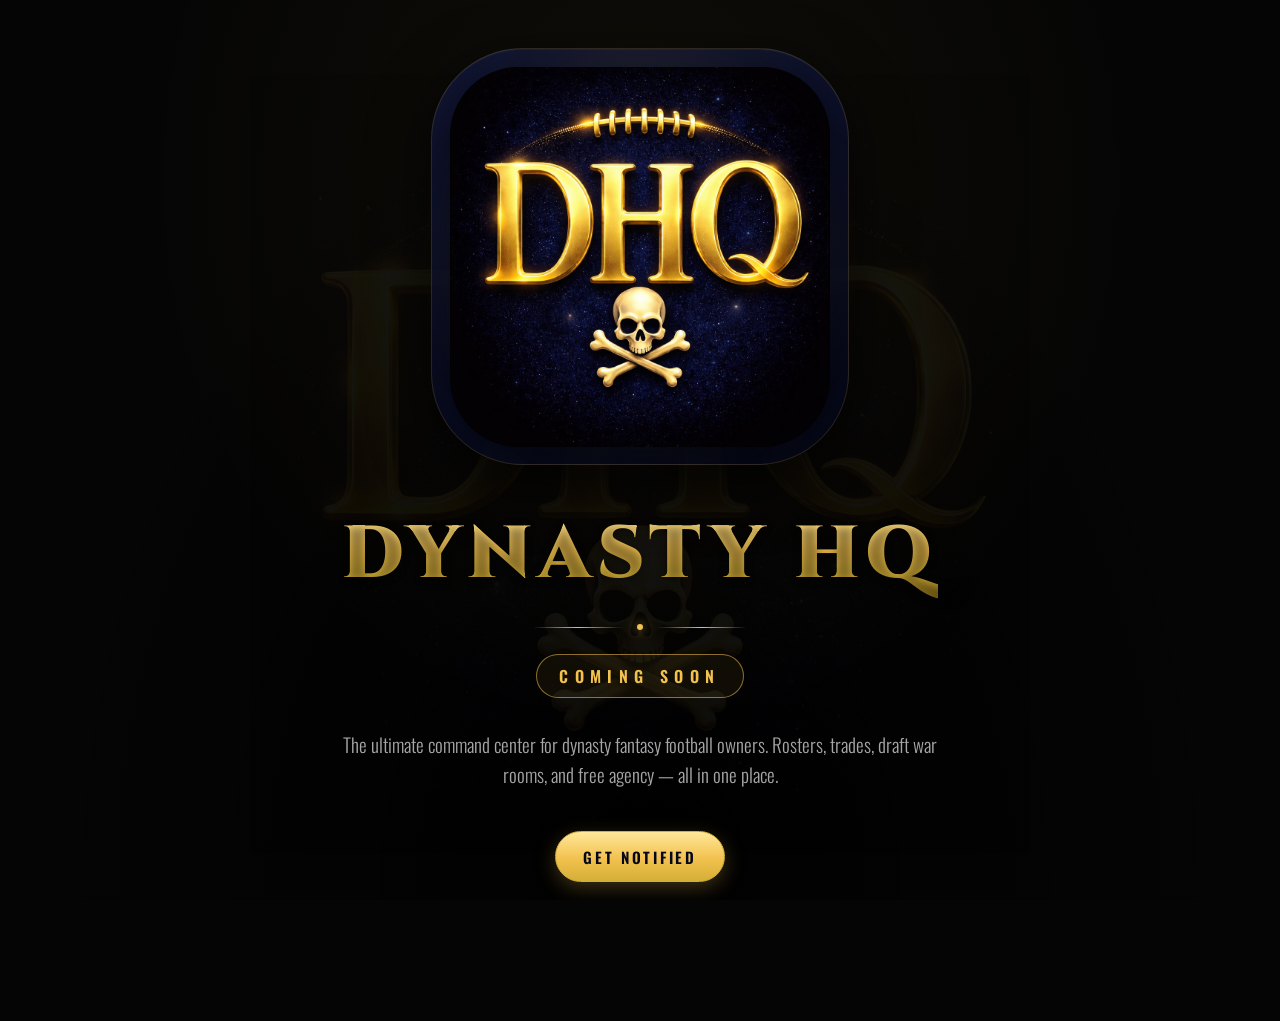
<file: index.html>
<!DOCTYPE html>
<html lang="en">
<head>
  <meta charset="UTF-8">
  <meta name="viewport" content="width=device-width, initial-scale=1.0">
  <title>Dynasty HQ — Coming Soon</title>
  <meta name="description" content="Dynasty HQ — the ultimate dynasty fantasy football command center. Launching soon.">
  <meta name="theme-color" content="#0a0f2c">

  <!-- Open Graph / social previews -->
  <meta property="og:title" content="Dynasty HQ — Coming Soon">
  <meta property="og:description" content="The ultimate dynasty fantasy football command center. Launching soon.">
  <meta property="og:type" content="website">
  <meta property="og:url" content="https://dhqfootball.com/">
  <meta property="og:image" content="https://dhqfootball.com/icons/dhq-logo.png">
  <meta name="twitter:card" content="summary_large_image">

  <link rel="icon" href="icons/dhq-logo.png" type="image/png">
  <link rel="apple-touch-icon" href="icons/dhq-logo.png">

  <link href="https://fonts.googleapis.com/css2?family=Cinzel:wght@600;700;900&family=Oswald:wght@300;400;600&display=swap" rel="stylesheet">

  <style>
    *, *::before, *::after { margin: 0; padding: 0; box-sizing: border-box; }

    :root {
      --gold:       #F2C14E;
      --gold-rich:  #D4AF37;
      --gold-deep:  #8A6A12;
      --navy-deep:  #05081a;
      --navy:       #0a0f2c;
      --navy-soft:  #141b45;
      --white:      #ffffff;
      --muted:      rgba(255, 255, 255, 0.65);
    }

    html, body {
      height: 100%;
      background: #050505;
      color: var(--white);
      font-family: 'Oswald', sans-serif;
      overflow-x: hidden;
      -webkit-font-smoothing: antialiased;
    }

    /* ── Subdued backdrop ───────────────────────────────────── */
    .backdrop {
      position: fixed;
      inset: 0;
      z-index: 0;
      background:
        radial-gradient(ellipse at 50% 20%, rgba(242,193,78,0.05) 0%, transparent 55%),
        radial-gradient(ellipse at 50% 100%, rgba(0,0,0,0.85) 0%, transparent 70%),
        #050505;
    }
    .watermark {
      position: fixed;
      inset: 0;
      z-index: 1;
      pointer-events: none;
      background-image: url('icons/dhq-logo.png');
      background-repeat: no-repeat;
      background-position: center 62%;
      background-size: min(70vw, 780px) auto;
      opacity: 0.05;
    }

    /* ── Main layout ────────────────────────────────────────── */
    .page {
      position: relative;
      z-index: 2;
      min-height: 100vh;
      display: flex;
      flex-direction: column;
      align-items: center;
      justify-content: center;
      padding: 3rem 1.5rem;
      text-align: center;
    }

    .logo-wrap {
      position: relative;
      margin-bottom: 2.5rem;
      padding: 1.1rem;
      border-radius: 22%;
      background:
        radial-gradient(ellipse at 50% 35%, rgba(242,193,78,0.09) 0%, transparent 65%),
        linear-gradient(160deg, rgba(20,27,69,0.75) 0%, rgba(5,8,26,0.9) 100%);
      border: 1px solid rgba(242,193,78,0.18);
      box-shadow:
        0 20px 60px rgba(0,0,0,0.55),
        inset 0 1px 0 rgba(255,255,255,0.04);
      animation: fadeDown 1.2s ease-out both;
    }
    .logo-wrap::before {
      content: '';
      position: absolute;
      inset: -40px;
      border-radius: 28%;
      background: radial-gradient(circle at center, rgba(242,193,78,0.28) 0%, transparent 60%);
      filter: blur(24px);
      z-index: -1;
      animation: pulse 4s ease-in-out infinite;
    }
    .logo {
      width: clamp(220px, 38vw, 380px);
      height: auto;
      display: block;
      border-radius: 18%;
      filter: drop-shadow(0 10px 30px rgba(0,0,0,0.6));
    }
    @keyframes pulse {
      0%, 100% { opacity: 0.5; transform: scale(1); }
      50%      { opacity: 0.9; transform: scale(1.05); }
    }

    .brand {
      font-family: 'Cinzel', serif;
      font-weight: 900;
      font-size: clamp(2.6rem, 7vw, 4.6rem);
      letter-spacing: 0.08em;
      background: linear-gradient(180deg, #ffe89a 0%, var(--gold) 45%, var(--gold-rich) 70%, var(--gold-deep) 100%);
      -webkit-background-clip: text;
      background-clip: text;
      color: transparent;
      text-shadow: 0 2px 8px rgba(0,0,0,0.4);
      margin-bottom: 0.35rem;
      animation: fadeUp 1.2s 0.2s ease-out both;
    }

    .divider {
      display: flex;
      align-items: center;
      justify-content: center;
      gap: 0.9rem;
      margin: 0.9rem 0 1.5rem;
      animation: fadeUp 1.2s 0.35s ease-out both;
    }
    .divider .line {
      width: clamp(40px, 10vw, 90px);
      height: 1px;
      background: linear-gradient(90deg, transparent, var(--gold), transparent);
    }
    .divider .dot {
      width: 6px;
      height: 6px;
      border-radius: 50%;
      background: var(--gold);
      box-shadow: 0 0 12px var(--gold);
    }

    .status {
      display: inline-block;
      font-family: 'Oswald', sans-serif;
      font-weight: 600;
      font-size: clamp(0.85rem, 2vw, 1rem);
      letter-spacing: 0.4em;
      text-transform: uppercase;
      color: var(--gold);
      padding: 0.55rem 1.4rem;
      border: 1px solid rgba(242,193,78,0.55);
      border-radius: 999px;
      background: rgba(242,193,78,0.06);
      animation: fadeUp 1.2s 0.5s ease-out both;
    }

    .tagline {
      max-width: 620px;
      margin: 2rem auto 0;
      font-weight: 300;
      font-size: clamp(1rem, 2.4vw, 1.2rem);
      line-height: 1.6;
      color: var(--muted);
      animation: fadeUp 1.2s 0.65s ease-out both;
    }

    .cta-row {
      margin-top: 2.5rem;
      display: flex;
      flex-wrap: wrap;
      gap: 1rem;
      justify-content: center;
      animation: fadeUp 1.2s 0.8s ease-out both;
    }
    .btn {
      display: inline-flex;
      align-items: center;
      gap: 0.55rem;
      padding: 0.85rem 1.7rem;
      font-family: 'Oswald', sans-serif;
      font-weight: 600;
      font-size: 0.95rem;
      letter-spacing: 0.18em;
      text-transform: uppercase;
      text-decoration: none;
      color: var(--navy-deep);
      background: linear-gradient(180deg, #ffe89a 0%, var(--gold) 55%, var(--gold-rich) 100%);
      border: 1px solid var(--gold-rich);
      border-radius: 999px;
      transition: transform 0.2s ease, box-shadow 0.2s ease, filter 0.2s ease;
      box-shadow: 0 6px 20px rgba(242,193,78,0.25);
    }
    .btn:hover {
      transform: translateY(-2px);
      box-shadow: 0 10px 28px rgba(242,193,78,0.35);
      filter: brightness(1.05);
    }
    .btn.ghost {
      background: transparent;
      color: var(--gold);
      border: 1px solid rgba(242,193,78,0.55);
      box-shadow: none;
    }
    .btn.ghost:hover {
      background: rgba(242,193,78,0.08);
      box-shadow: 0 0 20px rgba(242,193,78,0.18);
    }

    footer {
      position: relative;
      z-index: 2;
      padding: 2rem 1.5rem 2.5rem;
      text-align: center;
      font-size: 0.8rem;
      letter-spacing: 0.12em;
      text-transform: uppercase;
      color: rgba(255,255,255,0.35);
    }
    footer .sep { color: rgba(242,193,78,0.35); margin: 0 0.6rem; }

    @keyframes fadeUp {
      from { opacity: 0; transform: translateY(16px); }
      to   { opacity: 1; transform: translateY(0); }
    }
    @keyframes fadeDown {
      from { opacity: 0; transform: translateY(-16px); }
      to   { opacity: 1; transform: translateY(0); }
    }

    @media (prefers-reduced-motion: reduce) {
      .logo-wrap::before { animation: none; }
      .brand, .status, .tagline, .cta-row, .divider, .logo-wrap { animation: none; }
    }
  </style>
</head>
<body>
  <div class="backdrop"></div>
  <div class="watermark" aria-hidden="true"></div>

  <main class="page">
    <div class="logo-wrap">
      <img src="icons/dhq-logo.png" alt="Dynasty HQ logo" class="logo">
    </div>

    <h1 class="brand">DYNASTY&nbsp;HQ</h1>

    <div class="divider" aria-hidden="true">
      <span class="line"></span>
      <span class="dot"></span>
      <span class="line"></span>
    </div>

    <span class="status">Coming Soon</span>

    <p class="tagline">
      The ultimate command center for dynasty fantasy football owners.
      Rosters, trades, draft war rooms, and free agency &mdash; all in one place.
    </p>

    <div class="cta-row">
      <a class="btn" href="mailto:admin@dhqfootball.com?subject=Notify%20me%20when%20Dynasty%20HQ%20launches">Get Notified</a>
    </div>
  </main>

  <footer>
    <span>&copy; <span id="yr"></span> Dynasty HQ</span>
    <span class="sep">&bull;</span>
    <span>dhqfootball.com</span>
  </footer>

  <script>
    document.getElementById('yr').textContent = new Date().getFullYear();
  </script>
</body>
</html>
</file>
